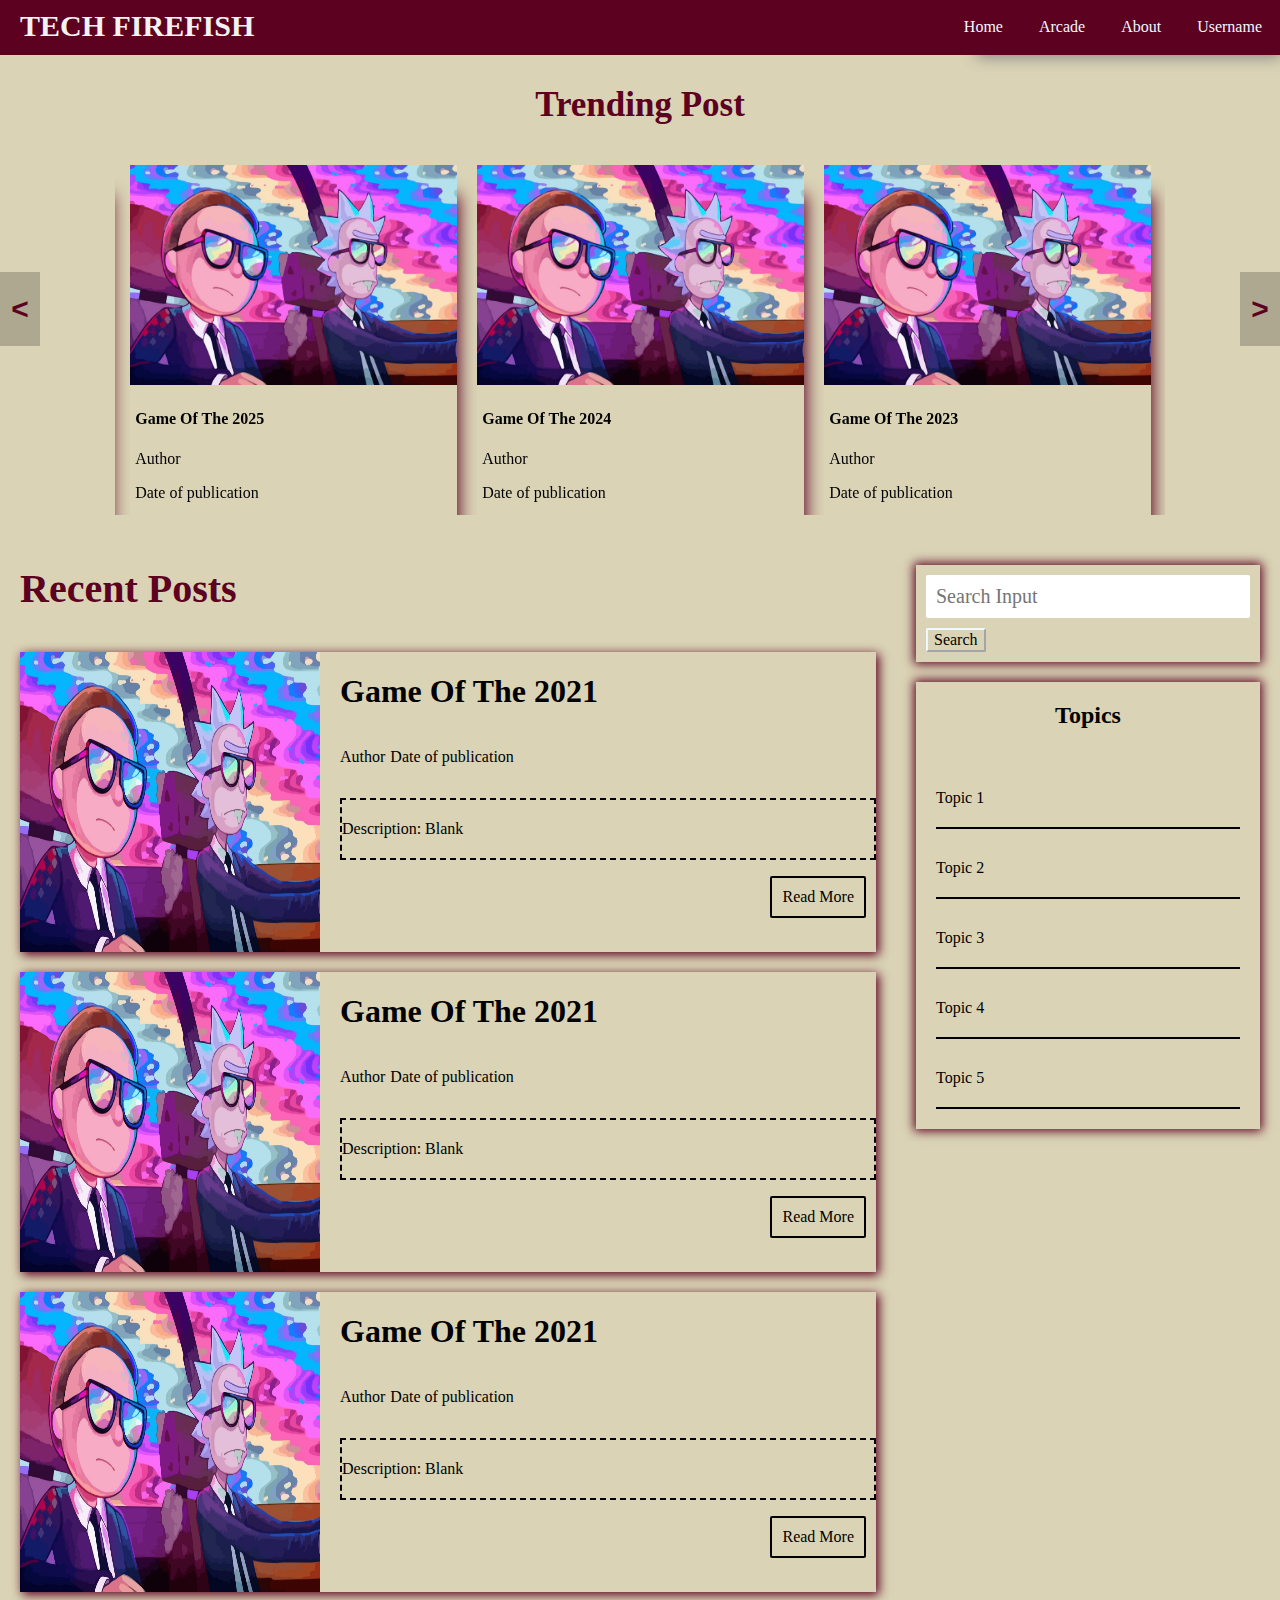
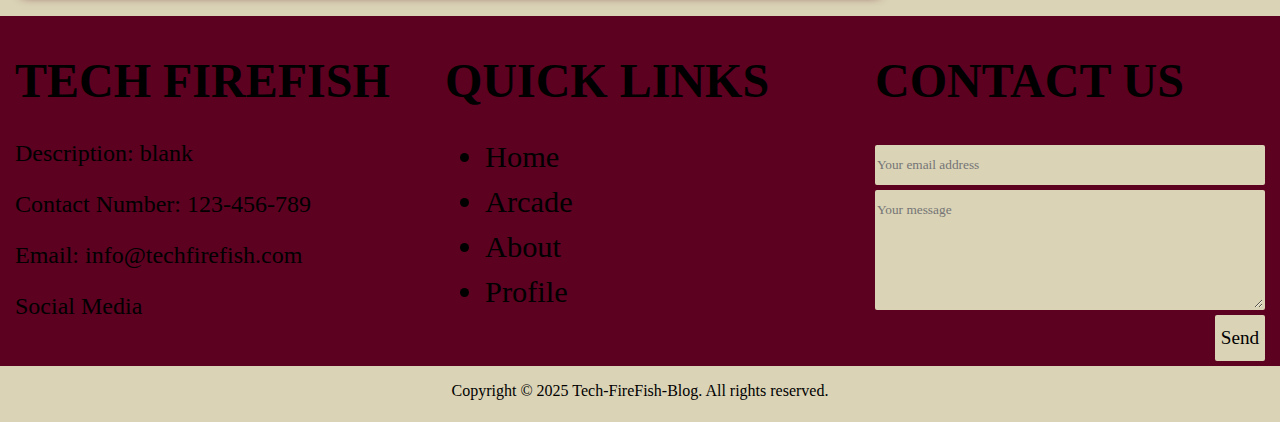
<file: index.html>
<!DOCTYPE html>
<html lang="en">
<head>
    <meta charset="UTF-8">
    <meta name="viewport" content="width=device-width, initial-scale=1.0">
    <title>Tech-FireFish-Blog</title>
    <link rel="icon" href="./image/Tech-FireFish-Blog.png">
</head>
<body>
    <!-- Navigation Bar build -->
    <header>
        <link rel="stylesheet" href="styles.css">
        <!-- <link rel="stylesheet" type="text/css" href="slick-1.8.1/slick/slick.css"/>
        <link rel="stylesheet" type="text/css" href="slick-1.8.1/slick/slick-theme.css"/> -->
        <div class="logo">
        <a><span style="color:rgb(243, 243, 243);">TECH </span>FIREFISH</a>
        <div class="helloWorld">Hello World</div>
        <button onclick="navToggle()" id="menuBtn">Menu</button>
        </div>
        <ul class="navigation">
            <li><a href="#">Home</a></li>
            <li><a href="#">Arcade</a></li>
            <li><a href="#">About</a></li>
            <li>
                <a class="user-dropdown" href="#">Username</a>
                <ul>
                    <li><a href="#">Profile</a></li>
                    <li><a href="#">Logout</a></li>
                </ul>
            </li>
        </ul>
        
    </header>   
    
    
    <!-- Trending Post Slider -->
    <div class="pageWrapper">
        <div class="postSlider">
            <p id="headline">Trending Post</p>
            <p class="prev"><</p>
            <p class="next">></p>
            <div class="postWrapper">
                <div class="post">
                    <img src="./image/rick_and_morty_car_drive.jpg" alt="" class="sliderImage">
                    <div class="postInfo">
                        <h4><a href="#">Game Of The 2025</a></h4>
                        <p>Author</p>
                        <p>Date of publication</p>
                    </div>
                </div>
                <div class="post">
                    <img src="./image/rick_and_morty_car_drive.jpg" alt="" class="sliderImage">
                    <div class="postInfo">
                        <h4><a href="#">Game Of The 2024</a></h4>
                        <p>Author</p>
                        <p>Date of publication</p>
                    </div>
                </div>
                <div class="post">
                    <img src="./image/rick_and_morty_car_drive.jpg" alt="" class="sliderImage">
                    <div class="postInfo">
                        <h4><a href="#">Game Of The 2023</a></h4>
                        <p>Author</p>
                        <p>Date of publication</p>
                    </div>
                </div>
                <div class="post">
                    <img src="./image/rick_and_morty_car_drive.jpg" alt="" class="sliderImage">
                    <div class="postInfo">
                        <h4><a href="#">Game Of The 2022</a></h4>
                        <p>Author</p>
                        <p>Date of publication</p>
                    </div>
                </div>
                <div class="post">
                    <img src="./image/rick_and_morty_car_drive.jpg" alt="" class="sliderImage">
                    <div class="postInfo">
                        <h4><a href="#">Game Of The 2021</a></h4>
                        <p>Author</p>
                        <p>Date of publication</p>
                    </div>
                </div>

            </div>
        </div>
    </div>

    <!-- Main Content  -->
    <div class="mainWrapper">
        <!-- Part 1 -->
        <div class="recentPostWrapper">
            <p style="font-size:40px;margin-left:20px;font-weight:bold;color:#5C0120;">Recent Posts</p>
            <div class="recentPost">
                <img src="./image/rick_and_morty_car_drive.jpg" alt="" class="recentPostImage">
                <div class="recentPostInfo">
                    <h1>Game Of The 2021</h1>
                    <div>
                    <p>Author</p> 
                    <p>Date of publication</p>
                    </div>
                    <p class="description">Description: Blank </p>
                    <a href="#">Read More</a>
                </div>
            </div>
            <div class="recentPost">
                <img src="./image/rick_and_morty_car_drive.jpg" alt="" class="recentPostImage">
                <div class="recentPostInfo">
                    <h1>Game Of The 2021</h1>
                    <div>
                    <p>Author</p> 
                    <p>Date of publication</p>
                    </div>
                    <p class="description">Description: Blank </p>
                    <a href="#">Read More</a>
                </div>
            </div>
            <div class="recentPost">
                <img src="./image/rick_and_morty_car_drive.jpg" alt="" class="recentPostImage">
                <div class="recentPostInfo">
                    <h1>Game Of The 2021</h1>
                    <div>
                    <p>Author</p> 
                    <p>Date of publication</p>
                    </div>
                    <p class="description">Description: Blank </p>
                    <a href="#">Read More</a>
                </div>
            </div>
        </div>
        <!-- Part 2 -->
        <div class="explorationSide">
            <div class="searchBar">
                <input type="text" placeholder="Search Input">
                <button>Search</button>
            </div>
            <div class="topicList">
                <h2>Topics</h2>
                <ul>
                    <li><a href="#">Topic 1</a></li>
                    <li><a href="#">Topic 2</a></li>
                    <li><a href="#">Topic 3</a></li>
                    <li><a href="#">Topic 4</a></li>
                    <li><a href="#">Topic 5</a></li>
                </ul>
            </div>
        </div>
    </div>
    
    <!-- Footer -->
    <div class="footerWrapper">
        <div class="footer">
            <div class="aboutUs">
                <h1>TECH FIREFISH</h1>
                <p>Description: blank</p>
                <p>Contact Number: 123-456-789</p>
                <p>Email: info@techfirefish.com</p>
                <a href="#">Social Media</a>
            </div>
            <div class="quickLinks">
                <h1>QUICK LINKS</h1>
                <ul>
                    <li><a href="#">Home</a></li>
                    <li><a href="#">Arcade</a></li>
                    <li><a href="#">About</a></li>
                    <li><a href="#">Profile</a></li>
                </ul>
            </div>
            <div class="contactUs">
                <h1>CONTACT US</h1>
                <input type="text" placeholder="Your email address">
                <textarea placeholder="Your message"></textarea>
                <button>Send</button>
            </div>
        </div>
        <div class="copyright"><p>Copyright © 2025 Tech-FireFish-Blog. All rights reserved.</p></div>
    </div>
    <script src="jquery-3.3.1.js"></script>
    <script type="text/javascript" src="slick-1.8.1/slick/slick.min.js"></script>
    <script src="script.js"></script>
</body>
</html>
</file>
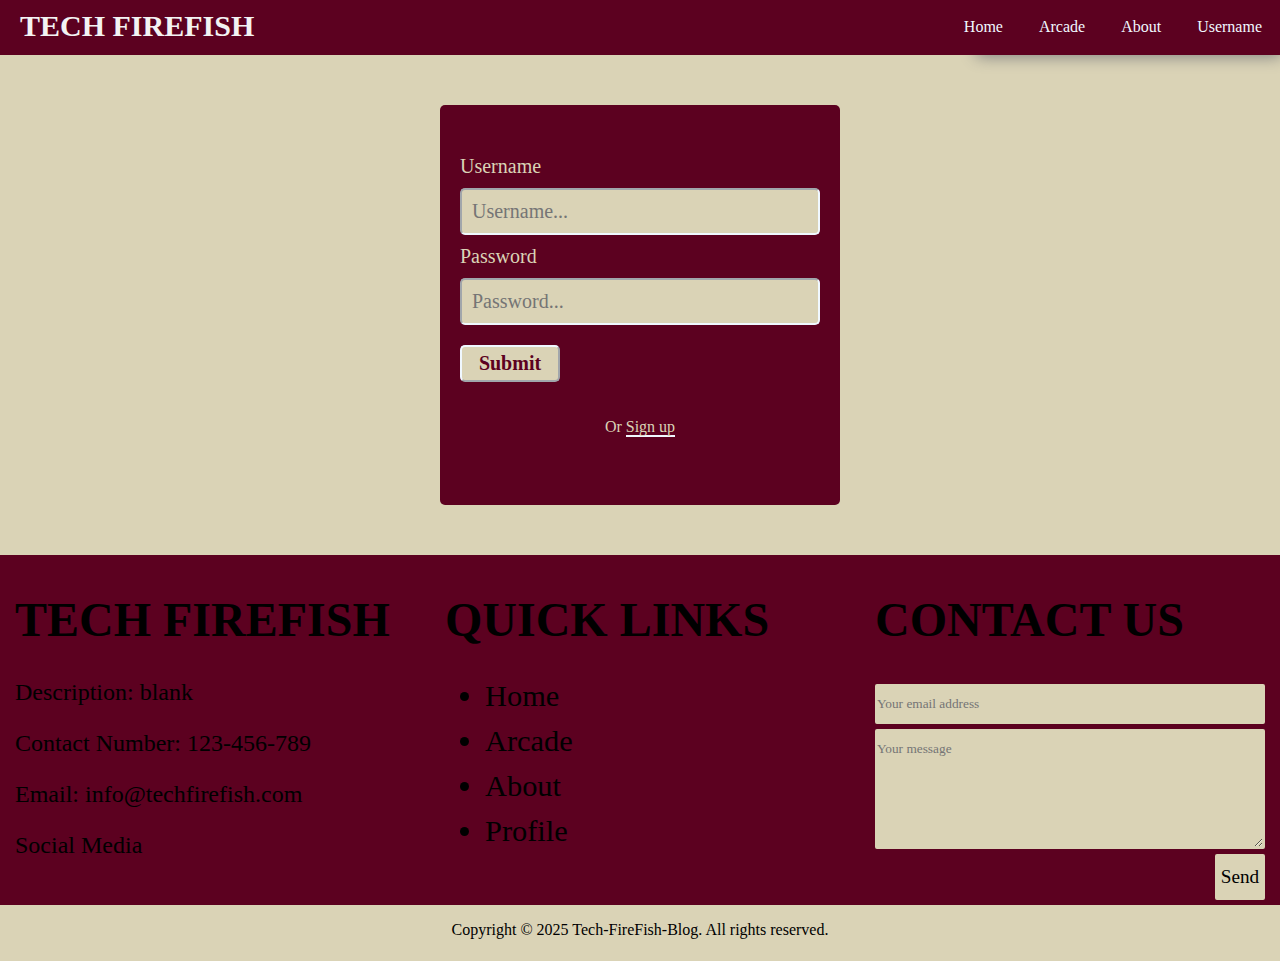
<file: registerForm.html>
<!DOCTYPE html>
<html lang="en">
<head>
    <meta charset="UTF-8">
    <meta name="viewport" content="width=device-width, initial-scale=1.0">
    <title>Tech-FireFish-Blog</title>
    <link rel="icon" href="./image/Tech-FireFish-Blog.png">
    <link rel="stylesheet" href="styles.css">
    <link rel="stylesheet" href="login-section.css">
</head>
<body>
    <header>
        <!-- <link rel="stylesheet" href="styles.css"> -->
        <!-- <link rel="stylesheet" type="text/css" href="slick-1.8.1/slick/slick.css"/>
        <link rel="stylesheet" type="text/css" href="slick-1.8.1/slick/slick-theme.css"/> -->
        <div class="logo">
        <a><span style="color:rgb(243, 243, 243);">TECH </span>FIREFISH</a>
        <div class="helloWorld">Hello World</div>
        <button onclick="navToggle()" id="menuBtn">Menu</button>
        </div>
        <ul class="navigation">
            <li><a href="index.html">Home</a></li>
            <li><a href="#">Arcade</a></li>
            <li><a href="#">About</a></li>
            <li>
                <a class="user-dropdown" href="#">Username</a>
                <ul>
                    <li><a href="#">Profile</a></li>
                    <li><a href="#">Logout</a></li>
                </ul>
            </li>
        </ul>
    </header>   
    <div class="main-content-wrapper">
        <div class="register-form">
            <label>Username</label>
            <input type="text" placeholder="Username...">
            <label>Password</label>
            <input type="text" placeholder="Password...">
            <button id="submit-btn">Submit</button>
            <p>Or <a>Sign up</a></p>
        </div>
    </div>

    <div class="footerWrapper">
        <div class="footer">
            <div class="aboutUs">
                <h1>TECH FIREFISH</h1>
                <p>Description: blank</p>
                <p>Contact Number: 123-456-789</p>
                <p>Email: info@techfirefish.com</p>
                <a href="#">Social Media</a>
            </div>
            <div class="quickLinks">
                <h1>QUICK LINKS</h1>
                <ul>
                    <li><a href="#">Home</a></li>
                    <li><a href="#">Arcade</a></li>
                    <li><a href="#">About</a></li>
                    <li><a href="#">Profile</a></li>
                </ul>
            </div>
            <div class="contactUs">
                <h1>CONTACT US</h1>
                <input type="text" placeholder="Your email address">
                <textarea placeholder="Your message"></textarea>
                <button>Send</button>
            </div>
        </div>
        <div class="copyright"><p>Copyright © 2025 Tech-FireFish-Blog. All rights reserved.</p></div>
    </div>
</body>
</html>
</file>
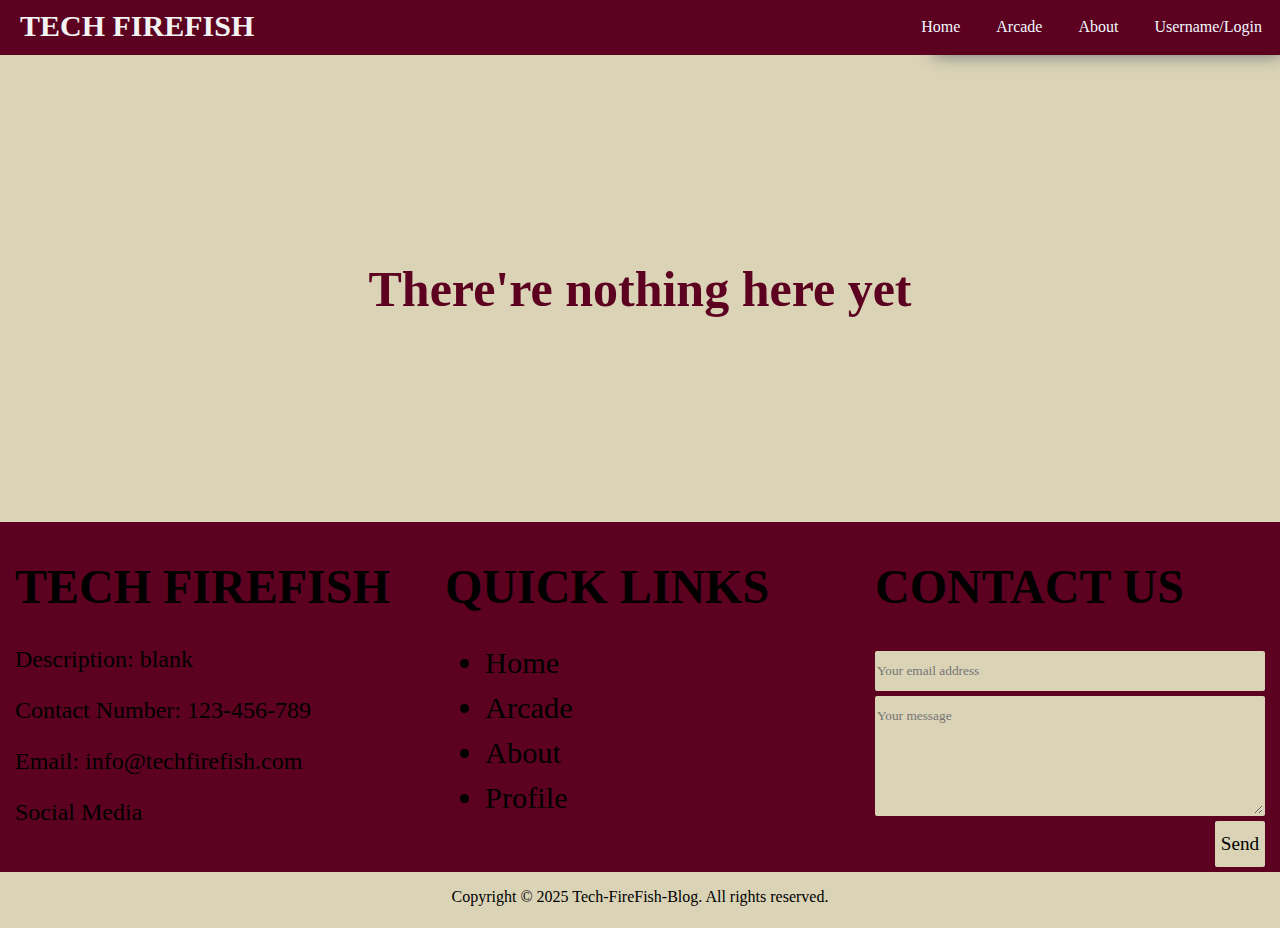
<file: temp/Undeveloped.html>
<!DOCTYPE html>
<html lang="en">
<head>
    <meta charset="UTF-8">
    <meta name="viewport" content="width=device-width, initial-scale=1.0">
    <title>Tech-FireFish-Blog</title>
    <link rel="icon" href="./image/Tech-FireFish-Blog.png">
    <link rel="stylesheet" href="../styles.css">
    <link rel="stylesheet" href="../responsive.css">
</head>
<body>
    <header>
        <!-- <link rel="stylesheet" type="text/css" href="slick-1.8.1/slick/slick.css"/>
        <link rel="stylesheet" type="text/css" href="slick-1.8.1/slick/slick-theme.css"/> -->
        <div class="logo">
        <a><span style="color:rgb(243, 243, 243);">TECH </span>FIREFISH</a>
        <div class="helloWorld">Hello World</div>
        <button onclick="navToggle()" id="menuBtn">Menu</button>
        </div>
        <ul class="navigation">
            <li><a href="../index.html">Home</a></li>
            <li><a href="#">Arcade</a></li>
            <li><a href="#">About</a></li>
            <li>
                <a class="user-dropdown" href=".././login-section/login-section.html">Username/Login</a>
                <ul>
                    <li><a href="#">Profile</a></li>
                    <li><a href="#">Logout</a></li>
                </ul>
            </li>
        </ul>
    </header>   
    <h1 style="color:#5C0120; display:flex; justify-content:center; align-items:center; min-height:400px; font-size:50px;">There're nothing here yet</h1>
    <div class="footerWrapper">
        <div class="footer">
            <div class="aboutUs">
                <h1>TECH FIREFISH</h1>
                <p>Description: blank</p>
                <p>Contact Number: 123-456-789</p>
                <p>Email: info@techfirefish.com</p>
                <a href="#">Social Media</a>
            </div>
            <div class="quickLinks">
                <h1>QUICK LINKS</h1>
                <ul>
                    <li><a href="../index.html">Home</a></li>
                    <li><a href="#">Arcade</a></li>
                    <li><a href="#">About</a></li>
                    <li><a href="#">Profile</a></li>
                </ul>
            </div>
            <div class="contactUs">
                <h1>CONTACT US</h1>
                <input type="text" placeholder="Your email address">
                <textarea placeholder="Your message"></textarea>
                <button>Send</button>
            </div>
        </div>
        <div class="copyright"><p>Copyright © 2025 Tech-FireFish-Blog. All rights reserved.</p></div>
    </div>
</body>

</html>
</file>
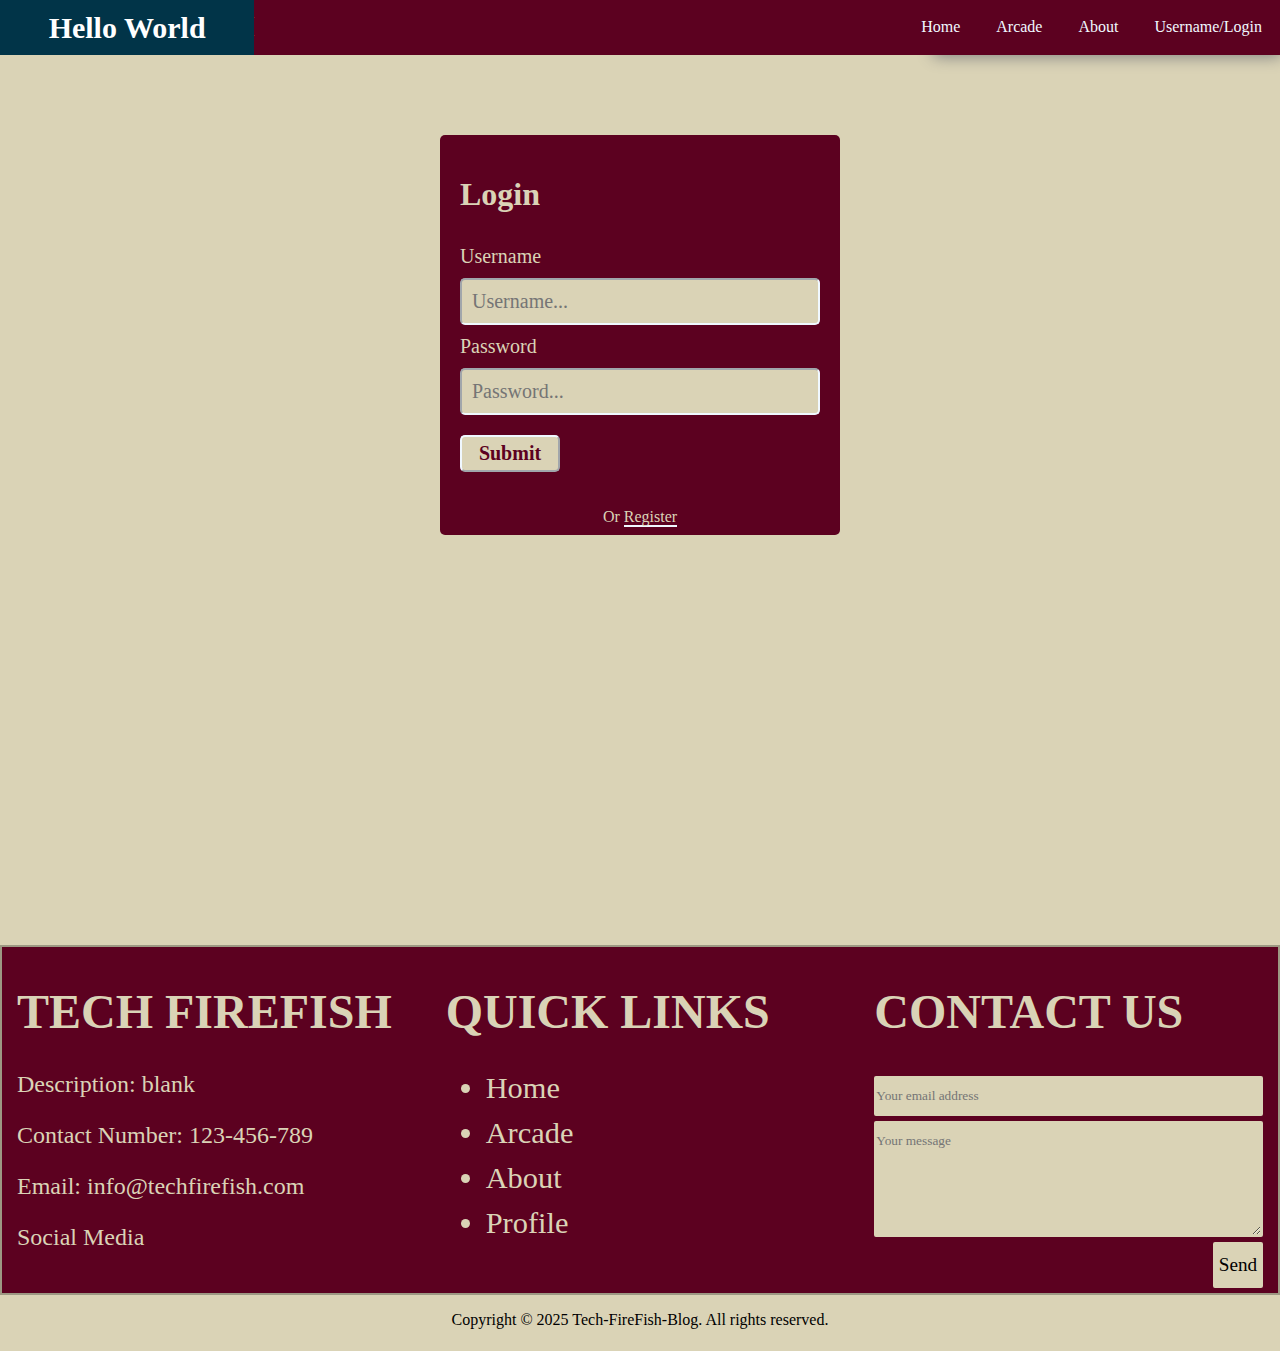
<file: assets/html/login-section.html>
<!DOCTYPE html>
<html lang="en">
<head>
    <meta charset="UTF-8">
    <meta name="viewport" content="width=device-width, initial-scale=1.0">
    <title>Tech-FireFish-Blog</title>
    <link rel="icon" href="../image/Tech-FireFish-Blog.png">
    <link rel="stylesheet" href="../css/styles.css">
    <link rel="stylesheet" href="../css/login-section.css">
    <link rel="stylesheet" href="../css/responsive.css">
</head>
<body>
    <header>
        <div class="logo">
            <a>TECH FIREFISH</a>
            <div class="helloWorld">Hello World</div>
        </div>
        <button onclick="navToggle()" id="menuBtn">Menu</button>
        <ul class="navigation">
            <li><a href="../../index.html">Home</a></li>
            <li><a href="./Undeveloped.html">Arcade</a></li>
            <li><a href="./Undeveloped.html">About</a></li>
            <li>
                <a class="user-dropdown" href="./login-section.html">Username/Login</a>
                <ul>
                    <li><a href="./dashboard.html">Dashboard</a></li>
                    <li><a href="./Undeveloped.html">Profile</a></li>
                    <li><a href="#">Logout</a></li>
                </ul>
            </li>
        </ul>
    </header> 
    
    <div class="main-content-wrapper">
        <div class="form-container">
            <div class="login-form">
                <h1>Login</h1>
                <label>Username</label>
                <input type="text" placeholder="Username...">
                <label>Password</label>
                <input type="text" placeholder="Password...">
                <button id="login-submit-btn">Submit</button>
                <p>Or <a id="register-link">Register</a></p>
            </div>
            <div class="register-form">
                <h1>Register</h1>
                <label>Username</label>
                <input type="text" placeholder="Username...">
                <label>Email Address</label>
                <input type="text" placeholder="Username...">
                <label>Password</label>
                <input type="text" placeholder="Password...">
                <label>Comfirm Password</label>
                <input type="text" placeholder="Username...">
                <button id="register-submit-btn">Submit</button>
                <p>Or <a id="login-link">Login</a></p>
            </div>
        </div>    
    </div>

    <div class="footerWrapper">
        <div class="footer">
            <div class="aboutUs">
                <h1>TECH FIREFISH</h1>
                <p>Description: blank</p>
                <p>Contact Number: 123-456-789</p>
                <p>Email: info@techfirefish.com</p>
                <a href="#">Social Media</a>
            </div>
            <div class="quickLinks">
                <h1>QUICK LINKS</h1>
                <ul>
                    <li><a href="../../index.html">Home</a></li>
                    <li><a href="./Undeveloped.html">Arcade</a></li>
                    <li><a href="./Undeveloped.html">About</a></li>
                    <li><a href="./Undeveloped.html">Profile</a></li>
                </ul>
            </div>
            <div class="contactUs">
                <h1>CONTACT US</h1>
                <input type="text" placeholder="Your email address">
                <textarea placeholder="Your message"></textarea>
                <button>Send</button>
            </div>
        </div>
        <div class="copyright"><p>Copyright © 2025 Tech-FireFish-Blog. All rights reserved.</p></div>
    </div>
    <script src="../js/login-section.js"></script>
    <script src="../js/script.js"></script>
</body>
</html>
</file>
<file: styles.css>
/* rgb(17, 90, 118) */
/* rgb(156, 223, 250) */
/* #DAD3B6 white */
/* #5C0120 red */
/* Navigation Bar*/
*{
    /* v.0.0.1 */
    box-sizing:border-box;
    font-family:'Times New Roman', Times, serif;
    /*  */
}
a{
    text-decoration:none;
    color:#000000;
}
a:hover{
    color:#5C0120;
}
body{
    /* v.0.0.1 */
    background-color:#DAD3B6;
    background-size:cover;
    margin:0px;
    padding:0px;
    /*  */
}
header{
    /* v.0.0.1 */
    background:#5C0120;
    height:55px;
    display:flex;
    justify-content:space-between;
    /*  */
}
header .logo{
    /* v.0.0.1 */
    color:aliceblue;
    font-size:30px;
    font-weight:bold;
    height:inherit;
    /* inherit covers the given header height */
    /* helloWorld sliding */
    position:relative;
    /* overflow:hidden; */
    padding-left:20px;
    /* Refactor */
    width:45%;

}
header .logo .helloWorld{
    position:absolute;
    top:0;
    left:-100%;
    width:100%;
    height:100%;
    background:rgb(1, 52, 72);
    color:white;
    display:flex;
    align-items:center;
    justify-content:center;
    transition:left 0.5s ease;
    /*  */
}
header.logo:hover .helloWorld{
    left:0;
}
header .logo a{ 
    /* v.0.0.1 */
    position:relative;
    /* set relative positioning for proper alignment */
    top:9px;
    color:rgb(243, 243, 243);
    /* menuBtn Config */
    float:left;
}
header .logo a:hover{
    color:currentColor;
}
header .logo #menuBtn{
    color:white;
    background-color:rgba(0, 0, 0, 0);
    border:none;
    font-weight:bold;
    font-size:15px;
    padding:18px;
    display:none;
    height:55px;
    /*  */
    cursor:pointer;
    float:right;
}
header ul {
    /* v.0.0.1 */
    padding:0px;
    margin:0px;
    float:right;
    list-style:none;
    position:relative;
    /* v.0.0.2 */
    background-color:#5C0120;
    box-shadow:1rem 1rem 1rem -0.9rem grey;
}
header ul li{
    /* v.0.0.1 */
    float:left;
    position:relative;
    /*  */
}
header ul li a{
    /* v.0.0.1 */
    display:block;
    /* none is to hide, block is to show */
    text-decoration:none;
    padding:18px;
    color:aliceblue;
    height:55px;
    /*  */
}   
header ul li a:hover{
    /* v.0.0.1 */
    background:rgb(26, 110, 146);
    transition:0.3s;
    /*  */
}
header ul li ul{
    /* v.0.0.1 */
    position:absolute;
    /* absolute sets vertical alignment to header ul li */
    display:none;
    background-color:rgb(25, 96, 124);
    /*  */
}
header ul li:hover ul{
    /* v.0.0.1 */
    display:block;
    /*  */
}
header ul li ul a .user-dropdown:hover{
    /* v.0.0.1 */
    background-color:rgb(130, 130, 130);
    /*  */
}
header ul li ul li{
    /* v.0.0.1 */
    width:100%;
    text-align:center;
    /*  */
}
/* Trending Post Title */
#headline{
    margin:0;
    color:rgb(92, 1, 32);
    font-size:35px;
    text-align:center;
    padding:30px 0;
    font-weight:bold;
}
/* Post Slider */
.pageWrapper{
    display:block;
    /*  */
    /* min-height:100%; */
}
.prev, .next{
    width:40px;
    cursor:pointer;
    text-align:center;
    /* arrow Design */
    color:#5C0120;
    font-weight:bold;
    font-size:30px;
    font-family:Impact, Haettenschweiler, 'Arial Narrow Bold', sans-serif;    
    margin:117px 0 0 0;
    padding:20px 0;
    background-color:rgba(0, 0, 0, 0.2);
}
.postSlider .prev{
    float:left;
}
.postSlider .next{
    float:right;
}
.postSlider .postWrapper{
    /* border:2px dashed black; */
    width:82%;
    height:360px;
    margin: 0px auto;
    overflow:hidden;
    padding: 0px 5px;
}
.postSlider .postWrapper .sliderImage{
    width: 100%;
    height:55%;
}
.postSlider .postWrapper .post{
    background-color:#DAD3B6;
    width:300px;
    height:400px;
    display:inline-block;
    margin:10px;
    /* for the post image */
    box-shadow:1rem 1rem 1rem -0.9rem #5C0120;
    /*  */
}
.postSlider .postWrapper .post .postInfo{
    margin:5px;
}
/* Main Content - Recent Post */
.mainWrapper{
    /* border:2px dotted black; */
    margin:10px 0 0 0;
    padding:0 0 0 0;
    width:100%;
    display:inline-block;
}
.mainWrapper .recentPostWrapper{
    float:left;
    width:70%;
    /* border:2px solid blue; */
}
.mainWrapper .recentPostWrapper .recentPost{
    margin:20px;
    /* border:2px solid green; */
    height:300px;
    display:flex;
    background-color:#DAD3B6;
    box-shadow:2px 2px 10px 0.5px #5C0120;
}
.mainWrapper .recentPostWrapper .recentPost .recentPostInfo{
    /* border:2px solid orange; */
    margin:0 0 0 20px;
    width:100%;
}
.mainWrapper .recentPostWrapper .recentPost .recentPostInfo div{
    display:flex;
    gap:5px;
}
.mainWrapper .recentPostWrapper .recentPost .recentPostInfo .description{
    border:2px dashed black;
    padding:20px 20px 20px 0px;
    width:100%;
}
.mainWrapper .recentPostWrapper .recentPost .recentPostInfo a{
    border:2px solid black;
    border-radius:2px;
    padding:10px;
    float:right;
    margin-right:10px;
}
.mainWrapper .recentPostWrapper .recentPost .recentPostImage{
    width:300px;
    height:100%;
}
.mainWrapper .explorationSide{
    float:right;
    width:30%;
    height:800px;
    /* border:2px dotted red; */
}
/* Main Content - Exploration Side  */
/* Search Bar */
.explorationSide{
    margin:20px 0px;
    padding:20px;   
}
.explorationSide .searchBar{
    padding:10px;
    box-shadow:0px 0px 10px 2px #5C0120;
}
.explorationSide .searchBar input{
    width:100%;
    padding:10px;
    font-size:20px;
    border:none;
    border-radius:2px;
}
.explorationSide .searchBar button{
    background-color:rgb(0,0,0,0);
    border-radius:2px;
    border-color:aliceblue;
    font-size:1rem;
    margin:10px 0 0 0;
    cursor:pointer;
}
/* Topics List */
.explorationSide .topicList{
    box-shadow:0px 0px 10px 2px #5C0120;

}
.explorationSide .topicList h2{
    text-align:center;
    font-weight:bold;
    padding-top:20px;   
}
.explorationSide .topicList ul{
    list-style:none;
    padding:10px 20px;
    margin:0px;
}
.explorationSide .topicList ul li{
    margin:10px 0px;
    border-bottom:2px solid black;
    padding:20px 0px;
}
.explorationSide .topicList ul li a{
    transition:0.3s;
}
.explorationSide .topicList ul li a:hover{
    padding-left:10px;
    transition:all 0.3s;
}
/* Footer */
.footer{
    display:flex;
    gap:30px;
    width:100%;
    height:350px;
    background-color:#5C0120;
    padding:0px 10px;
    font-size:1.5rem;
}
.footer .aboutUs{
    flex:1;
    padding:5px;
}
.footer .quickLinks{
    flex:1;
    padding:5px;
}
.footer .quickLinks ul li{
    padding:0 0 10px 0;
    font-size:1.9rem;
}
.footer .contactUs{
    flex:1;
    padding:5px;
    display:flex;
    flex-direction:column;
    gap:5px;
    /* border:2px solid black; */
}
.footer .contactUs input,
.footer .contactUs textarea,
.footer .contactUs button{
    background-color:rgb(218, 211, 182);
    border-radius:2px;
    border:2px solid rgb(218, 211, 182);
    padding:10px 0px;
}
.footer .contactUs textarea{
    height:200px;
}
.footer .contactUs button{
    font-size:1.2rem;
    float:right;
    margin:0px 0 0 auto;
    width:50px;
    cursor:pointer;
    float:right;
}
.footerWrapper .copyright{
    height:40px;
    width:100%;
    text-align:center;
    background-color:#DAD3B6;
}
@media screen and (max-width: 620px){
    /* v.0.0.1 */
    header{
        display:block;
        justify-content:none;
    }
    header .logo{
        width:100%;
    }
    header ul{
        display:none;
        z-index:999;
    }
    header .logo #menuBtn{
        display:block;
    }
    /* .navigation style to toggle */
    .navActive{
        display:block;
    }
    header ul{
        display:none;
    }
    header ul{
        float:none;
    }
    header ul li{
        float:none;
        position:static;
    }
    header ul li ul {
        position:static;
        /* display:block; */
    }
    header ul li ul li a{
        width:100%;
        display:flex;
        padding:18px 0 0 50px;
    }
    /* v.0.0.1 */
    .postSlider .prev, .postSlider .next{
        width:30px;
    }
}
}
/*  */
/* .mainWrapper{
    display:none;
}
.pageWrapper{
    display:none;
} */
</file>
<file: login-section.css>
.main-content-wrapper{
    display:flex;
    justify-content:center;
    padding:50px 0px;
}
.main-content-wrapper .register-form{
    /* border:2px solid white; */
    height:400px;
    width:400px;
    display:flex;
    flex-direction:column;
    padding:50px 20px;
    background-color:#5C0120;
    border-radius:5px;
    gap:10px;
}

.main-content-wrapper .register-form label{
    color:#DAD3B6;
    font-size:20px;
}
.main-content-wrapper .register-form input{
    font-size:20px;
    padding:10px;
    background-color:#DAD3B6;
    border-color:aliceblue;
    border-radius:5px;
}
.main-content-wrapper .register-form #submit-btn{
    font-size:20px;
    font-weight:bold;
    padding:5px 10px;
    margin:10px 0px;
    width:100px;
    background-color:#DAD3B6;
    border-radius:5px;
    color:#5C0120;
    border-color:aliceblue;
}
.main-content-wrapper .register-form p{
    text-align:center;
    color:#DAD3B6;
}
.main-content-wrapper .register-form p a{
    color:#DAD3B6;
    border-bottom:2px solid aliceblue;
    transition:all 0.3s;
}
.main-content-wrapper .register-form p a:hover{
    padding-bottom:5px;
}
</file>
<file: responsive.css>
/* For the menu btn to be visible on small screens */
@media screen and (max-width: 700px){
    /* v.0.0.1 */
    header{
        display:block;
        justify-content:none;
    }
    header .logo{
        width:80%;
    }
    header ul{
        display:none;
        float:none;
        position:relative;
        z-index:999;
    }
    header #menuBtn{
        display:block;
        position:absolute;
        top:0px;
        right:0px;
    }
    /* .navigation style to toggle */
    .navActive{
        display:block;
    }
    header ul li{
        float:none;
        position:static;
    }
    header ul li ul {
        position:static;
        /* display:block; */
    }
    header ul li ul li a{
        width:100%;
        display:flex;
        padding:18px 0 0 50px;
    }
    /* v.0.0.2 */
    .postSlider .prev, .postSlider .next{
        width:30px;
    }
}
/* Window11 computer half screen width */
@media screen and (max-width: 760px){
    /* main-content */
    .mainWrapper .recentPostWrapper{
        width:100%;
    }
    .mainWrapper .explorationSide{
        /* display:none; */
        /* position */
        width:100%;
        margin:0;
    }
    .mainWrapper .explorationSide .searchBar{
        /* position */
        margin:20px 10px 0px;
        /* decoration */
        border-radius:5px;
        border:2px solid #DAD3B6;
    }
    .mainWrapper .explorationSide .topicList{
        /* position */
        margin:20px 10px 0px;
        /* decoration */
        border-radius:5px;
        border:2px solid #DAD3B6;
    }
    /* footer */
    .footerWrapper *{
        /* decoration */
        font-size:1.4rem;
    }
}
/* Mobile */
@media screen and (max-width: 450px){
    .footerWrapper .footer{
        /* position */
        display:block;
        height:unset;
        /* decoration */
    }
    .footerWrapper .footer div h1{
        font-size:1.6rem;
    }
    .footerWrapper .footer .contactUs h1{
        margin:0 0 20px;
    }
}
</file>
<file: assets/css/styles.css>
/* rgb(17, 90, 118) */
/* rgb(156, 223, 250) */
/* #DAD3B6 white */
/* #5C0120 red */
/* rgb(92, 1, 32) red */
/* rgb(218, 211, 182) white */
/* #9d9883 box-shadow use */
/* Navigation Bar*/
*{
    /* v.0.0.1 */
    box-sizing:border-box;
    font-family:'Times New Roman', Times, serif;
    /*  */
}
a{
    text-decoration:none;
    color:#000000;
}
a:hover{
    color:rgb(92, 1, 32);
    filter:brightness(1.3);
}

button:hover{
    filter:opacity(0.6);
}
button,
a{
    cursor:pointer;
}
html,
body{
    /* v.0.0.1 */
    background-color:rgb(218, 211, 182);
    background-size:cover;
    margin:0px;
    padding:0px;
    /* TEMP */
    height:100%;
}
header{
    /* v.0.0.1 */
    background:#5C0120;
    height:55px;
    /* flex positioning */
    display:flex;
    justify-content:space-between;
    /*  */
}
header .logo{
    /* v.0.0.1 */
    color:aliceblue;
    font-size:30px;
    font-weight:bold;
    /* inherit covers the given header height */
    /* helloWorld sliding */
    position:relative;
    padding-left:20px;
    height:inherit;
    /* TEMP */
    /* overflow:hidden; */
    /* width:45%; */
}
header .logo .helloWorld{
    position:absolute;
    top:0;
    left:-100%;
    width:100%;
    height:100%;
    background:rgb(1, 52, 72);
    color:white;
    display:flex;
    align-items:center;
    justify-content:center;
    transition:left 0.5s ease;
}
header .logo:hover .helloWorld{
    left:0;
}
header .logo a{ 
    /* v.0.0.1 */
    position:relative;
    /* set relative positioning for proper alignment */
    top:9px;
    color:rgb(243, 243, 243);
    /* menuBtn Config */
    float:left;
}
header .logo a:hover{
    color:currentColor;
}
header #menuBtn{
    color:white;
    background-color:rgba(0, 0, 0, 0);
    border:none;
    font-weight:bold;
    font-size:15px;
    padding:18px;
    display:none;
    height:55px;
    /*  */
    cursor:pointer;
    float:right;
}
header ul {
    /* v.0.0.1 */
    padding:0px;
    margin:0px;
    float:right;
    list-style:none;
    position:relative;
    z-index:999;
    /* v.0.0.2 */
    background-color:#5C0120;
    box-shadow:1rem 1rem 1rem -0.9rem grey;
}
header ul li{
    /* v.0.0.1 */
    float:left;
    position:relative;
    /*  */
}
header ul li a{
    /* v.0.0.1 */
    display:block;
    /* none is to hide, block is to show */
    text-decoration:none;
    padding:18px;
    color:aliceblue;
    height:55px;
    /*  */
}   
header ul li a:hover{
    /* v.0.0.1 */
    background:rgb(26, 110, 146);
    transition:0.3s;
    /*  */
}
header ul li ul{
    /* v.0.0.1 */
    position:absolute;
    /* absolute sets vertical alignment to header ul li */
    display:none;
    background-color:rgb(25, 96, 124);
    /*  */
}
header ul li:hover ul{
    /* v.0.0.1 */
    display:block;
    /*  */
}
header ul li ul a .user-dropdown:hover{
    /* v.0.0.1 */
    background-color:rgb(130, 130, 130);
    /*  */
}
header ul li ul li{
    /* v.0.0.1 */
    width:100%;
    text-align:center;
    /*  */
}
/* Trending Post Title */
#headline{
    /* position */
    margin:0;
    text-align:center;
    padding:30px 0;
    /* decoration */
    font-weight:bold;
    color:rgb(92, 1, 32);
    font-size:35px;
}
/* Post Slider */
.pageWrapper{
    display:block;
    /*  */
    /* min-height:100%; */
}
.prev, .next{
    /* position */
    width:40px;
    text-align:center;
    margin:117px 0 0 0;
    padding:20px 0;
    /* decoration */
    color:#5C0120;
    font-weight:bold;
    font-size:30px;
    font-family:Impact, Haettenschweiler, 'Arial Narrow Bold', sans-serif;  
    background-color:rgba(0, 0, 0, 0.2);  
    cursor:pointer;
}
.postSlider .prev{
    float:left;
}
.postSlider .next{
    float:right;
}
.postSlider .postWrapper{
    /* border:2px dashed black; */
    height:360px;
    overflow:hidden;
    padding: 0px 5px;
}
.postSlider .postWrapper .sliderImage{
    /* position */
    position:relative;
    width: 100%;
    height:55%;
    /* decoration */
    /* opacity:0.8; */
}
.postSlider .postWrapper .post{
    /* position */
    width:300px;
    height:400px;
    display:inline-block;
    margin:0px 10px;
    /* decoration */
    box-shadow:1rem 1rem 1rem -0.9rem #9d9883; 
    border:2px solid #DAD3B6;
}
.postSlider .postWrapper .post .postInfo{
    /* border: 2px solid black; */
    /* position */
    position:relative;
    margin:5px;
    /* decoration */
}
/* Main Content - Recent Post */
.mainWrapper{
    /* border:2px dotted black; */
    /* position */
    width:100%;
    display:inline-block;
}
.mainWrapper .recentPostWrapper{
    /* position */
    float:left;
    width:70%;
    /* border:2px solid blue; */
}
.mainWrapper .recentPostWrapper .recentPost{
    /* border:2px solid green; */
    /* position */
    display:flex;
    margin:20px;
    height:300px;
    position:relative;
    /* decoration */
    background-color:#DAD3B6;
    box-shadow:2px 2px 10px 0.5px #9d9883;
    border:2px solid #DAD3B6;
}
.mainWrapper .recentPostWrapper .recentPost .recentPostInfo{
    /* border:2px solid orange; */
    /* position */
    margin:0 0 0 10px;
    width:99%;
    position:absolute;
    /* decoration */
    color:#DAD3B6;
}
.mainWrapper .recentPostWrapper .recentPost .recentPostInfo div{
    display:flex;
    gap:5px;
}
.mainWrapper .recentPostWrapper .recentPost .recentPostInfo .description{
    /* position */
    padding:20px 20px 20px 0px;
    /* decoration */
    border:2px dashed #DAD3B6;
}
.mainWrapper .recentPostWrapper .recentPost .recentPostInfo a{
    /* position */
    padding:10px;
    float:right;
    margin-right:10px;
    /* decoration */
    border:2px solid #DAD3B6    ;
    border-radius:2px;
    color:#DAD3B6;
    background-color:#9d9883;
    font-weight:bold;
}
.mainWrapper .recentPostWrapper .recentPost .image-cut{
    overflow:hidden;
}
.mainWrapper .recentPostWrapper .recentPost .image-cut .recentPostImage{
    /* position */
    position:relative;
    top:-50%;
    height:580px;
    /* decoration */
    opacity:0.7;
}
.mainWrapper .explorationSide{
    /* border:2px dotted red; */    
    float:right;
    width:30%;
}
/* Main Content - Exploration Side  */
/* Search Bar */
.explorationSide .searchBar{
    margin:126.4px 0px 0px;   
    padding:20px;   
}
.explorationSide .searchBar{
    /* position */
    padding:10px;
    /* decoration */
    box-shadow:0px 0px 10px 2px #9d9883;
    background-color:#5C0120;
    border:2px solid #DAD3B6;
}
.explorationSide .searchBar input{
    /* position */
    width:100%;
    padding:10px;
    /* decoration */
    font-size:20px;
    border:none;
    border-radius:2px;
    background-color:transparent;
    outline:none;
    border-bottom:2px solid #DAD3B6;
}
.explorationSide .searchBar input::placeholder{
    color:#DAD3B6;
}
.explorationSide .searchBar button{
    /* position */
    margin:10px 0 0 0;
    /* decoration */
    color:#DAD3B6;
    background-color:transparent;
    border-radius:5px;
    border-color:#DAD3B6;
    font-size:1.1rem;
    font-weight:bold;
    cursor:pointer;
}
/* Topics List */
.explorationSide .topicList{
    /* position */
    margin:20px 0 0 0;
    /* decoration */
    border-radius:5px;
    background-color:#5C0120;
    box-shadow:0px 0px 10px 2px #9d9883;
    border:2px solid #DAD3B6;
}
.explorationSide .topicList h2{
    /* position */
    text-align:center;
    padding-top:20px;  
    margin:0; 
    /* decoration */
    font-weight:bold;
    color:#DAD3B6;
}
.explorationSide .topicList ul{
    /* position */
    padding:10px 20px;
    margin:0px;    
    /* decoration */
    list-style:none;
}
.explorationSide .topicList ul li{
    margin:10px 0px;
    border-bottom:2px solid #DAD3B6;
    padding:20px 0px;
}
.explorationSide .topicList ul li a{
    /* position */
    padding:20px 20px 20px 0px;
    /* decoration */
    font-size:1.1rem;
    color:#DAD3B6;
    /* transition */
    transition:0.3s;
}
.explorationSide .topicList ul li a:hover{
    /* decoration */
    font-size:1.5rem;
    /* transition */
    transition:all 0.3s;
}
/* Footer */
.footerWrapper .copyright{
    /* position */
    height:40px;
    width:100%;
    text-align:center;
    position:relative;
    bottom:-210px;
    width:100%;
    /* decoration */
    background-color:#DAD3B6;
    /*  */  
}
.footer{
    /* position */
    display:flex;
    gap:30px;
    width:100%;
    height:350px;
    padding:0px 10px;   
    /* stick to bottom */
    position:relative;
    bottom:-210px;
    width:100%;
    /* decoration */
    background-color:#5C0120;
    font-size:1.5rem;
    color:#DAD3B6;
    border:2px solid #9d9883;
}
.footer .aboutUs{
    flex:1;
    padding:5px;
}
.footer .aboutUs a{
    color:#DAD3B6;
}
.footer .quickLinks{
    flex:1;
    padding:5px;
}
.footer .quickLinks ul li a{
    color:#DAD3B6;
}
.footer .quickLinks ul li a:hover{
    padding-left:20px;
}
.footer .quickLinks ul li{
    padding:0 0 10px 0;
    font-size:1.9rem;
}
.footer .contactUs{
    flex:1;
    padding:5px;
    display:flex;
    flex-direction:column;
    gap:5px;
    /* border:2px solid black; */
}
.footer .contactUs input,
.footer .contactUs textarea,
.footer .contactUs button{
    /* position */
    padding:10px 0px;
    /* decoration */
    background-color:rgb(218, 211, 182);
    border-radius:2px;
    border:2px solid rgb(218, 211, 182);
}
.footer .contactUs textarea{
    height:200px;
}
.footer .contactUs button{
    /* position */
    float:right;    
    margin:0px 0 0 auto;
    width:50px;
    /* decoration */
    font-size:1.2rem;
    cursor:pointer;
}
/* .mainWrapper,
.footerWrapper,
.postSlider{
    display:none;
} */
</file>
<file: assets/css/login-section.css>
.main-content-wrapper{
    padding:80px 0px 0px;
    display:flex;
    justify-content:center;
}
.main-content-wrapper .form-container{
    position:relative;
    width:400px;
    overflow:hidden;
}
.main-content-wrapper .login-form,
.main-content-wrapper .register-form{
    /* border:2px solid white; */
    /* position */
    height:400px;
    width:400px;
    display:flex;
    flex-direction:column;
    padding:20px 20px 10px;
    /* decoration */
    background-color:#5C0120;
    border-radius:5px;
    gap:10px;
}
.main-content-wrapper .login-form{
    position:absolute;
    transform:translateX(0px);
    transition:all 0.3s ease;
}
.main-content-wrapper .register-form{
    transition:all 0.3s ease;
    transform:translateX(400px);
    /* TEMP */
    /* position:relative; */
}
.main-content-wrapper.none  .login-form{
    transform:translateX(-400px);
}
.main-content-wrapper.none  .register-form{
    transform:translateX(0px);
}
.main-content-wrapper .register-form{
    height:600px;
}
.main-content-wrapper .login-form h1,
.main-content-wrapper .register-form h1{
    color:#DAD3B6;
}
.main-content-wrapper .login-form label,
.main-content-wrapper .register-form label{
    color:#DAD3B6;
    font-size:20px;
}
.main-content-wrapper .login-form input,
.main-content-wrapper .register-form input{
    font-size:20px;
    padding:10px;
    background-color:#DAD3B6;
    border-color:aliceblue;
    border-radius:5px;
}
.main-content-wrapper .login-form #login-submit-btn,
.main-content-wrapper .register-form #register-submit-btn{
    font-size:20px;
    font-weight:bold;
    padding:5px 10px;
    margin:10px 0px;
    width:100px;
    background-color:#DAD3B6;
    border-radius:5px;
    color:#5C0120;
    border-color:aliceblue;
}
.main-content-wrapper .login-form p,
.main-content-wrapper .register-form p{
    text-align:center;
    color:#DAD3B6;
}
.main-content-wrapper .login-form p a,
.main-content-wrapper .register-form p a{
    color:#DAD3B6;
    border-bottom:2px solid aliceblue;
    transition:all 0.3s;
}
.main-content-wrapper .login-form p a:hover,
.main-content-wrapper .register-form p a:hover{
    padding-bottom:5px;
}
</file>
<file: assets/css/responsive.css>
/* For the menu btn to be visible on small screens */
@media screen and (max-width: 700px){
    /* v.0.0.1 */
    header{
        display:block;
        justify-content:none;
    }
    header .logo{
        width:80%;
    }
    header ul{
        display:none;
        float:none;
        position:relative;
    }
    header #menuBtn{
        display:block;
        position:absolute;
        top:0px;
        right:0px;
    }
    /* .navigation style to toggle */
    .navActive{
        display:block;
    }
    header ul li{
        float:none;
        position:static;
    }
    header ul li ul {
        position:static;
        /* display:block; */
    }
    header ul li ul li a{
        width:100%;
        display:flex;
        padding:18px 0 0 50px;
    }
    /* v.0.0.2 */
    .postSlider .prev, .postSlider .next{
        width:30px;
    }
}
/* Window11 computer half screen width */
@media screen and (max-width: 760px){
    /* main-content */
    .mainWrapper .recentPostWrapper {
        width:100%;
    }
    .mainWrapper .explorationSide{
        /* display:none; */
        /* position */
        width:100%;
        margin:0;
    }
    .mainWrapper .explorationSide .searchBar{
        /* position */
        margin:20px 10px 0px;
        /* decoration */
        border-radius:5px;
        border:2px solid #DAD3B6;
    }
    .mainWrapper .explorationSide .topicList{
        /* position */
        margin:20px 10px 0px;
        /* decoration */
        border-radius:5px;
        border:2px solid #DAD3B6;
    }
    /* footer */
    .footerWrapper *{
        /* decoration */
        font-size:1.4rem;
    }
    /* sample.html(blog) */
    .main-content .article {
        /* position */
        float:none;
        width:100%;
        margin:155px 0px 20px;
    }
    .main-content .side-bar{
        /* position */
        float:none;
        width:100%;
    }
    .main-content .side-bar .author-profile{
        /* position */
        position:absolute;
        margin:-9px;
        width:100%;
        top:80px;
    }
}
/* Mobile */
@media screen and (max-width: 450px){
    /* Index.html */
    .mainWrapper .recentPostWrapper .recentPost .recentPostInfo .description{
        /* position */
        width:98%;
    }
    .footerWrapper .footer{
        /* position */
        display:block;
        height:unset;
        /* decoration */
    }
    .footerWrapper .footer div h1{
        font-size:1.6rem;
    }
    .footerWrapper .footer .contactUs h1{
        margin:0 0 20px;
    }   
}
</file>
